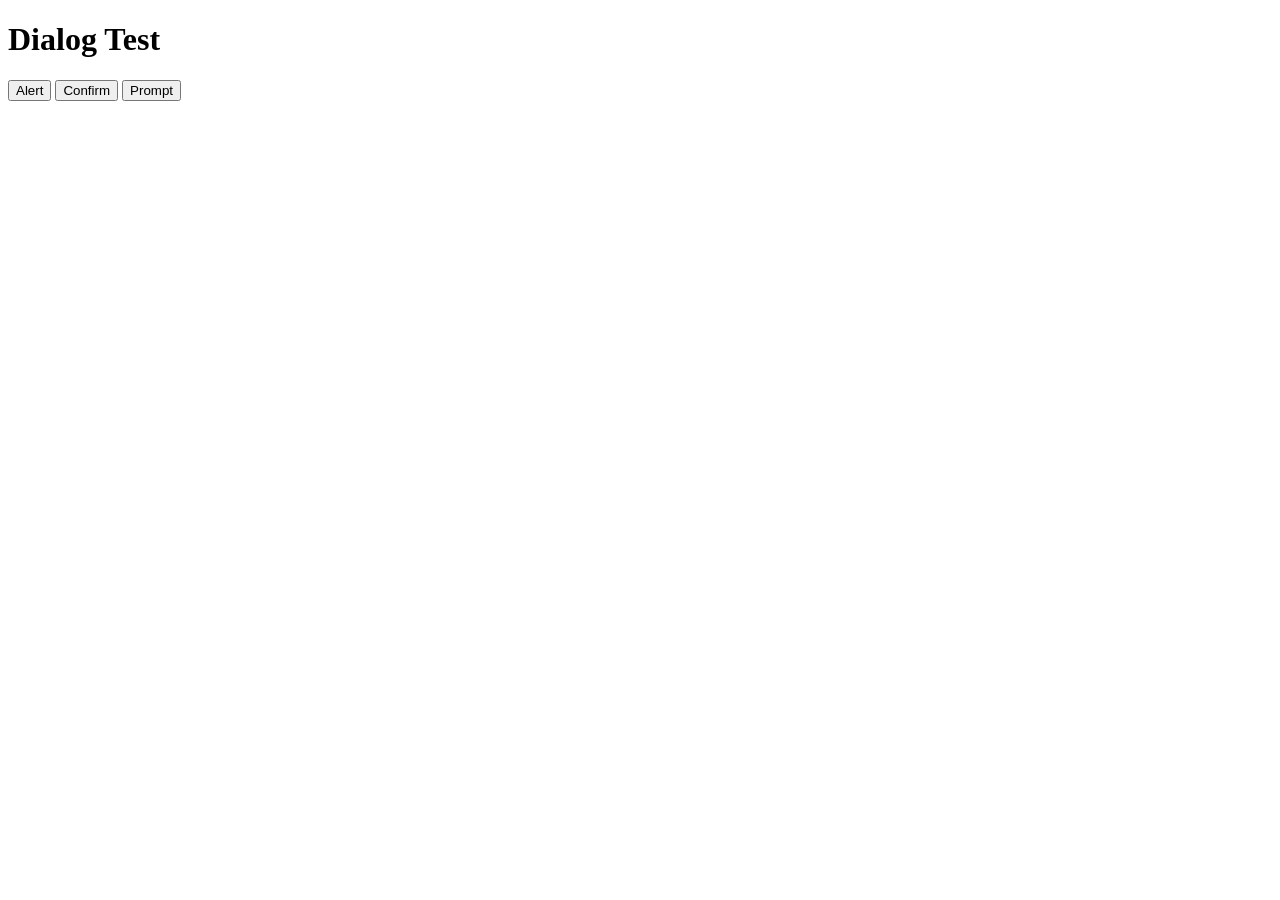
<file: test/e2e/fixture/dialog.html>
<!DOCTYPE html>
<html>
<head><title>dialog test</title></head>
<body>
  <h1>Dialog Test</h1>
  <div id="result"></div>

  <button id="alert-btn" onclick="alert('Hello!'); document.getElementById('result').textContent = 'alert closed'">
    Alert
  </button>

  <button id="confirm-btn" onclick="
    var r = confirm('Are you sure?');
    document.getElementById('result').textContent = r ? 'confirmed' : 'cancelled';
  ">Confirm</button>

  <button id="prompt-btn" onclick="
    var name = prompt('Your name?', 'default');
    document.getElementById('result').textContent = name === null ? 'prompt cancelled' : 'hello ' + name;
  ">Prompt</button>
</body>
</html>
</file>
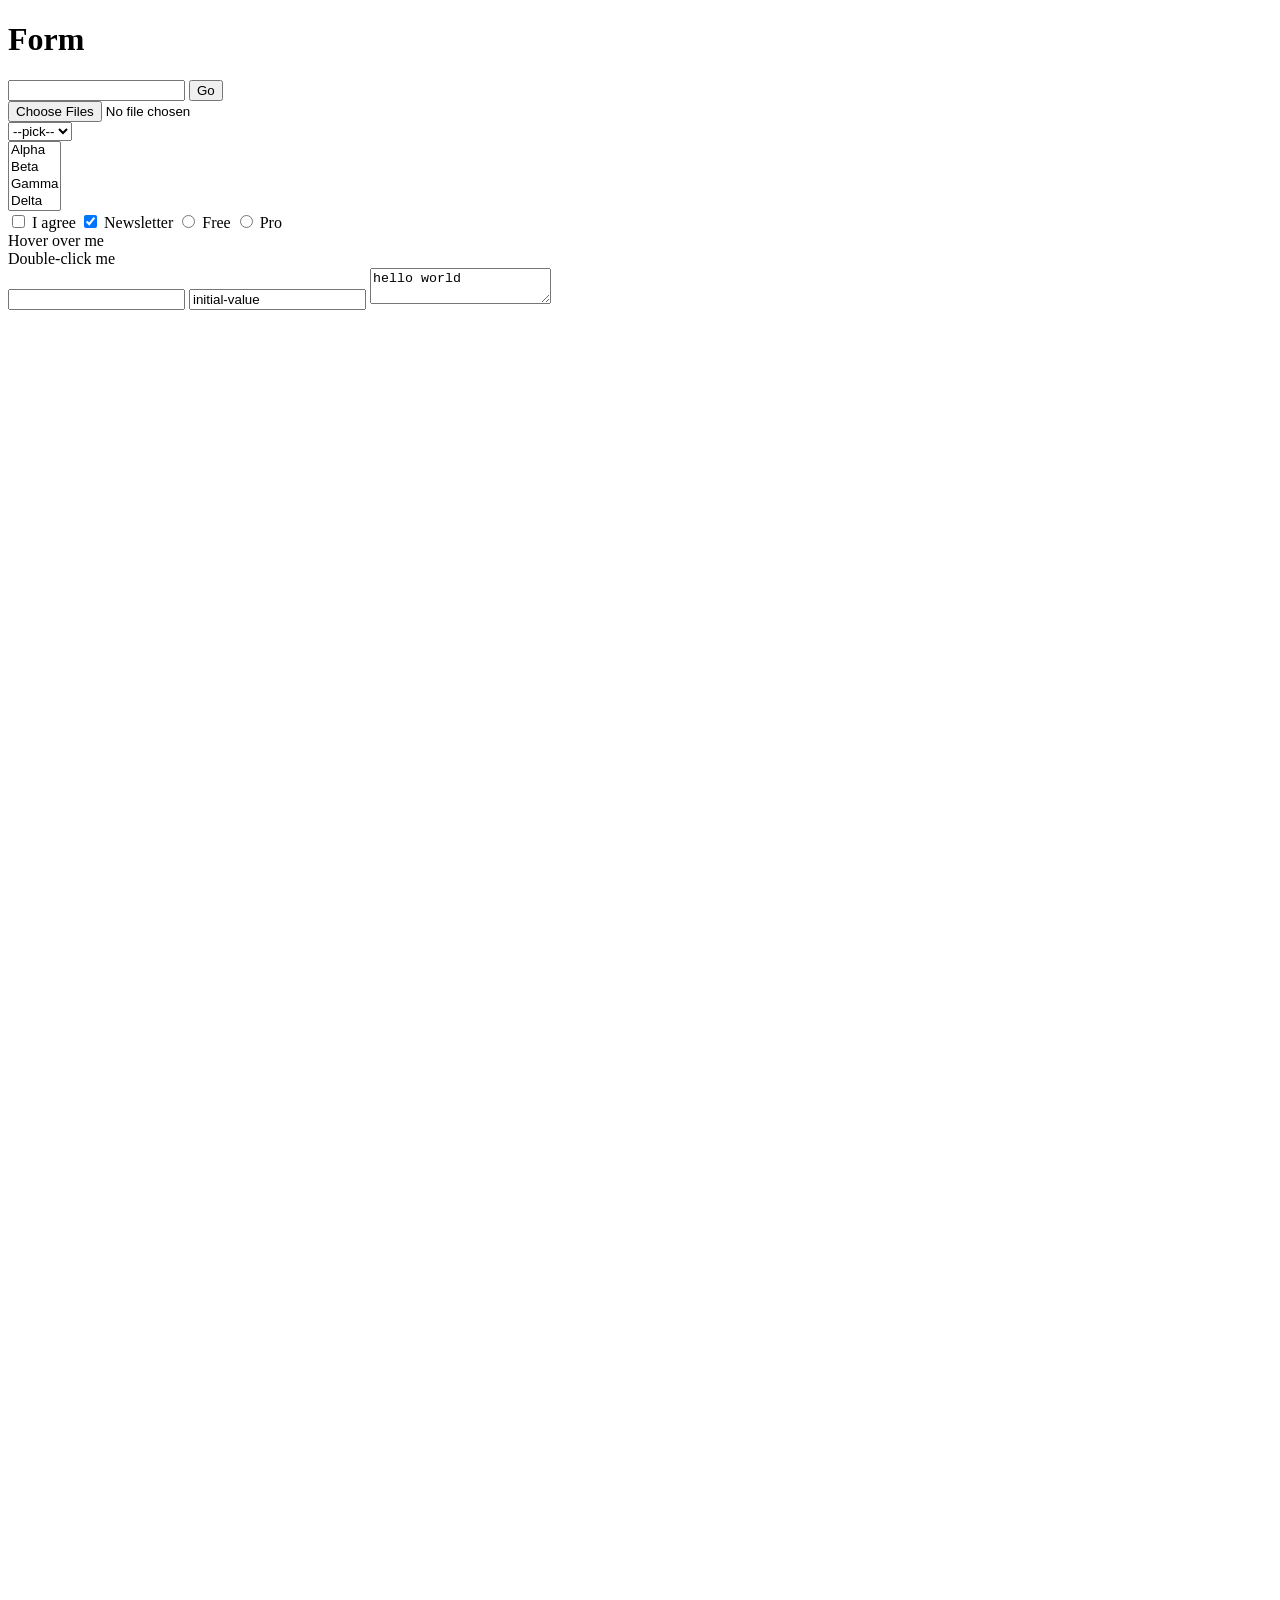
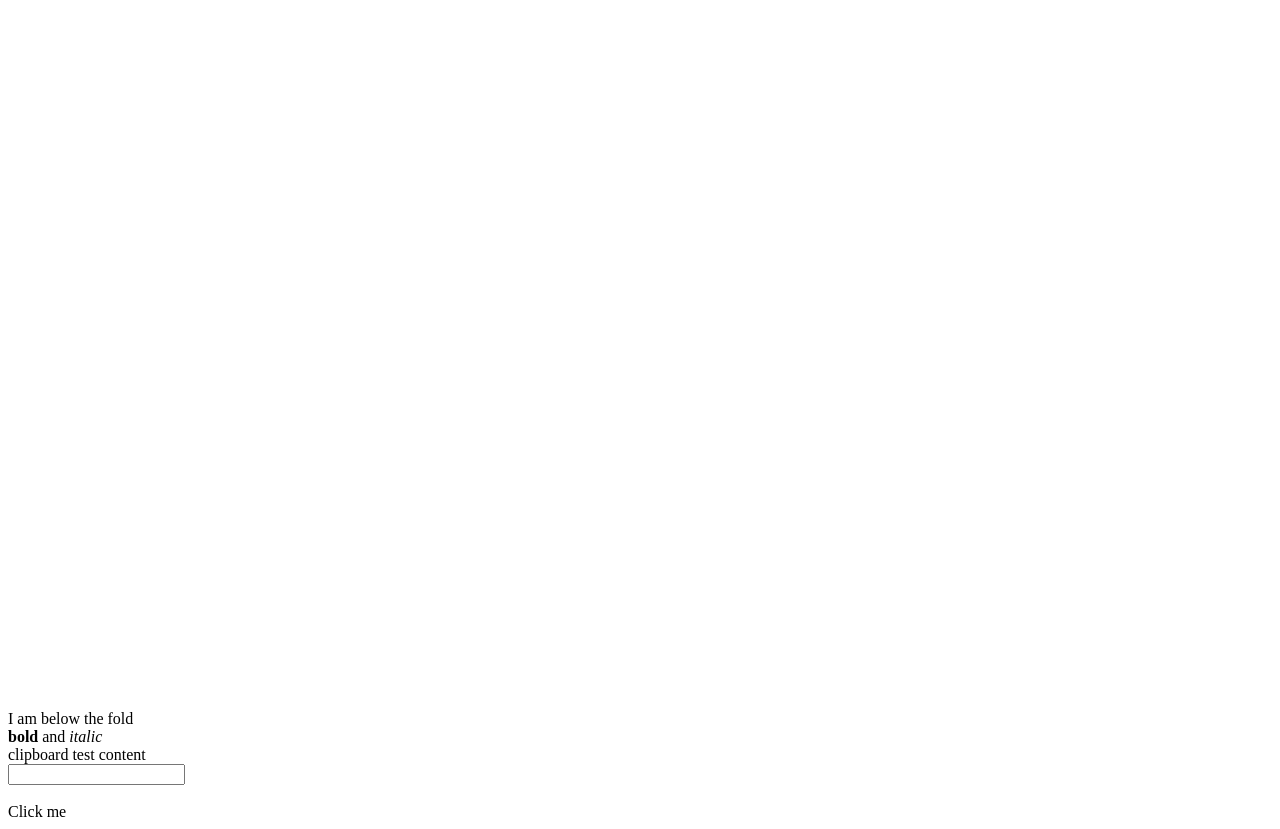
<file: test/e2e/fixture/form.html>
<!DOCTYPE html>
<html>
<head><title>Form</title>
<style>
  .tooltip { display: none; }
  .hover-target:hover + .tooltip { display: block; }
  .scroll-spacer { height: 2000px; }
  #blur-msg, #focus-msg { display: none; }
</style>
</head>
<body>
  <h1>Form</h1>
  <input id="name" type="text">
  <button id="btn" onclick="document.getElementById('result').textContent='Hello, '+document.getElementById('name').value">Go</button>
  <div id="result"></div>
  <input id="upload" type="file" multiple onchange="document.getElementById('file-result').textContent=Array.from(this.files).map(f=>f.name).join(',')">
  <div id="file-result"></div>
  <input id="hidden-upload" type="file" style="display: none" onchange="document.getElementById('hidden-file-result').textContent=Array.from(this.files).map(f=>f.name).join(',')">
  <div id="hidden-file-result"></div>

  <!-- Select dropdown -->
  <select id="color">
    <option value="">--pick--</option>
    <option value="red">Red</option>
    <option value="green">Green</option>
    <option value="blue">Blue</option>
  </select>
  <div id="color-result"></div>
  <script>
    document.getElementById('color').addEventListener('change', function() {
      document.getElementById('color-result').textContent = this.value;
    });
  </script>

  <select id="multi" multiple>
    <option value="a">Alpha</option>
    <option value="b">Beta</option>
    <option value="c">Gamma</option>
    <option value="d">Delta</option>
  </select>
  <div id="multi-result"></div>
  <script>
    document.getElementById('multi').addEventListener('change', function() {
      var sel = Array.from(this.selectedOptions).map(o => o.value);
      document.getElementById('multi-result').textContent = sel.join(',');
    });
  </script>

  <!-- Checkboxes and radios -->
  <input type="checkbox" id="agree">
  <label for="agree">I agree</label>
  <input type="checkbox" id="newsletter" checked>
  <label for="newsletter">Newsletter</label>
  <input type="radio" name="plan" id="plan-free" value="free">
  <label for="plan-free">Free</label>
  <input type="radio" name="plan" id="plan-pro" value="pro">
  <label for="plan-pro">Pro</label>

  <!-- Hover -->
  <div class="hover-target" id="hover-me">Hover over me</div>
  <div class="tooltip" id="hover-tooltip">Tooltip visible</div>

  <!-- Dblclick -->
  <div id="dblclick-target">Double-click me</div>
  <div id="dblclick-result"></div>
  <script>
    document.getElementById('dblclick-target').addEventListener('dblclick', function() {
      document.getElementById('dblclick-result').textContent = 'double-clicked';
    });
  </script>

  <!-- Focus / blur -->
  <input id="focus-input" type="text"
    onfocus="document.getElementById('focus-msg').style.display='block'"
    onblur="document.getElementById('blur-msg').style.display='block'">
  <div id="focus-msg">focused</div>
  <div id="blur-msg">blurred</div>

  <!-- Input value -->
  <input id="prefilled" type="text" value="initial-value">
  <textarea id="textarea">hello world</textarea>

  <!-- Scroll target -->
  <div class="scroll-spacer"></div>
  <div id="scroll-target">I am below the fold</div>

  <!-- innerHTML -->
  <div id="rich-content"><strong>bold</strong> and <em>italic</em></div>

  <!-- Clipboard -->
  <div id="clip-source">clipboard test content</div>
  <input id="clip-target" type="text">
  <div id="clip-paste-result"></div>
  <script>
    document.getElementById('clip-target').addEventListener('paste', function(e) {
      document.getElementById('clip-paste-result').textContent = 'pasted:' + (e.clipboardData.getData('text/plain') || '');
    });
  </script>

  <!-- Contenteditable (for type command) -->
  <div id="editable" contenteditable="true"></div>

  <!-- Modifier clicks -->
  <div id="mod-target">Click me</div>
  <div id="mod-result"></div>
  <script>
    document.getElementById('mod-target').addEventListener('click', function(e) {
      var mods = [];
      if (e.altKey) mods.push('alt');
      if (e.ctrlKey) mods.push('ctrl');
      if (e.metaKey) mods.push('meta');
      if (e.shiftKey) mods.push('shift');
      document.getElementById('mod-result').textContent = mods.join('+') || 'none';
    });
    document.getElementById('mod-target').addEventListener('auxclick', function(e) {
      if (e.button === 1) {
        document.getElementById('mod-result').textContent = 'middle';
      }
    });
    document.getElementById('mod-target').addEventListener('contextmenu', function(e) {
      e.preventDefault();
      document.getElementById('mod-result').textContent = 'right';
    });
  </script>
</body>
</html>
</file>
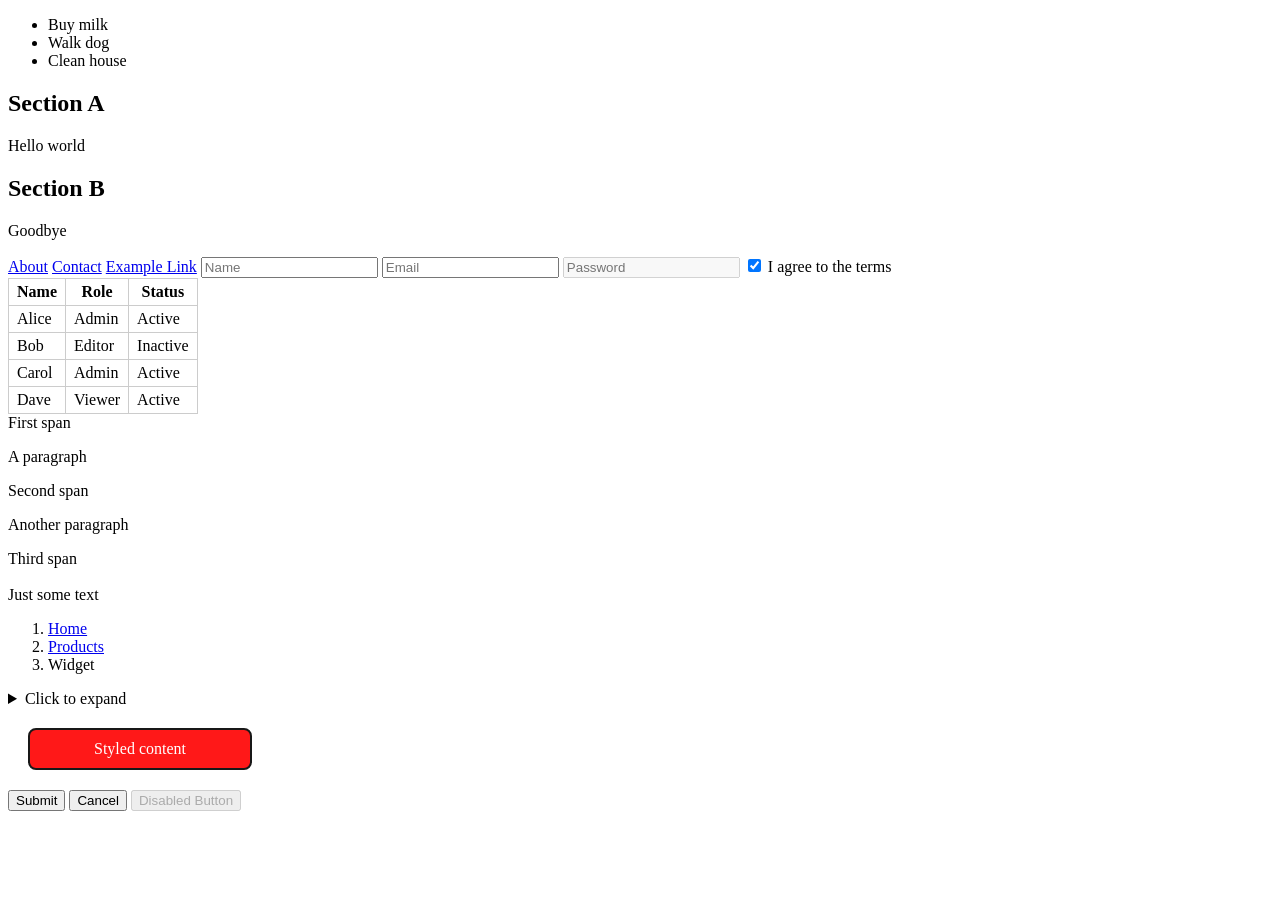
<file: test/e2e/fixture/selectors.html>
<!DOCTYPE html>
<html lang="en">
<head>
  <title>Selectors</title>
  <style>
    .hidden { display: none; }
    .invisible { visibility: hidden; }
    :root { --brand: blue; }
    table { border-collapse: collapse; }
    td, th { border: 1px solid #ccc; padding: 4px 8px; }
    .empty-div {}
    .styled-box {
      display: flex;
      flex-direction: column;
      align-items: center;
      width: 200px;
      padding: 10px;
      margin: 20px;
      background-color: rgb(255, 0, 0);
      color: rgb(255, 255, 255);
      font-size: 16px;
      border: 2px solid rgb(0, 0, 0);
      border-radius: 8px;
      opacity: 0.9;
      position: relative;
      z-index: 10;
    }
  </style>
</head>
<body>
  <ul id="list">
    <li class="item done">Buy milk</li>
    <li class="item">Walk dog</li>
    <li class="item done">Clean house</li>
  </ul>

  <div class="card">
    <h2>Section A</h2>
    <p>Hello world</p>
  </div>
  <div class="card">
    <h2>Section B</h2>
    <p>Goodbye</p>
  </div>

  <a href="/about">About</a>
  <a href="/contact">Contact</a>
  <a href="https://example.com/page?q=1&lang=en" data-external>Example Link</a>

  <input type="text" placeholder="Name">
  <input type="email" placeholder="Email" required>
  <input type="password" placeholder="Password" disabled>
  <input type="checkbox" id="terms" checked>
  <label for="terms">I agree to the terms</label>

  <table id="data-table">
    <thead>
      <tr><th>Name</th><th>Role</th><th>Status</th></tr>
    </thead>
    <tbody>
      <tr><td>Alice</td><td>Admin</td><td class="status active">Active</td></tr>
      <tr><td>Bob</td><td>Editor</td><td class="status inactive">Inactive</td></tr>
      <tr><td>Carol</td><td>Admin</td><td class="status active">Active</td></tr>
      <tr><td>Dave</td><td>Viewer</td><td class="status active">Active</td></tr>
    </tbody>
  </table>

  <div class="mixed-children">
    <span>First span</span>
    <p>A paragraph</p>
    <span>Second span</span>
    <p>Another paragraph</p>
    <span>Third span</span>
  </div>

  <div class="hidden">Hidden content</div>
  <div class="invisible">Invisible content</div>
  <div class="empty-div"></div>
  <div class="has-text-only">Just some text</div>

  <nav aria-label="breadcrumb">
    <ol>
      <li><a href="/">Home</a></li>
      <li><a href="/products">Products</a></li>
      <li aria-current="page">Widget</li>
    </ol>
  </nav>

  <details>
    <summary>Click to expand</summary>
    <p>Expanded content here</p>
  </details>

  <div class="styled-box" id="style-target">Styled content</div>

  <div data-testid="login-form" data-state="ready" data-count="3">
    <button data-action="submit" class="btn primary">Submit</button>
    <button data-action="cancel" class="btn">Cancel</button>
    <button class="btn-disabled" disabled>Disabled Button</button>
  </div>
</body>
</html>
</file>
